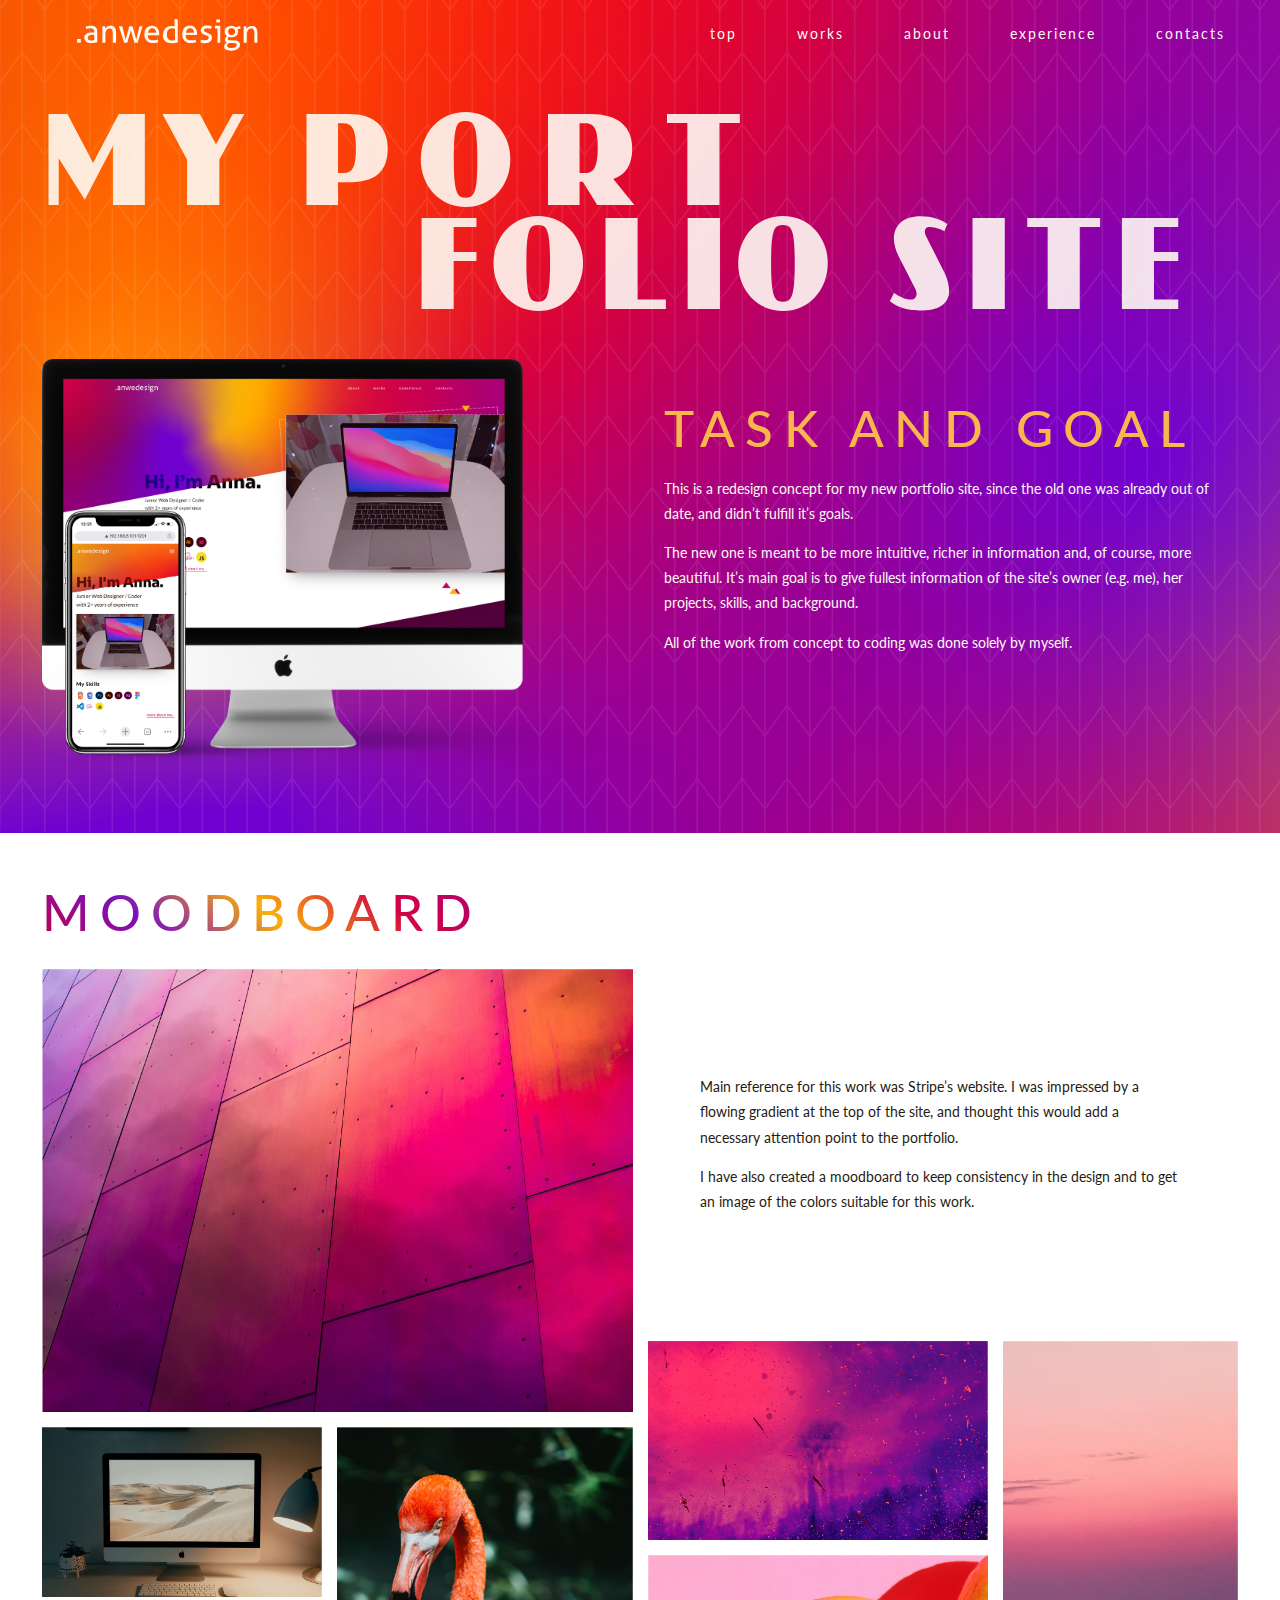
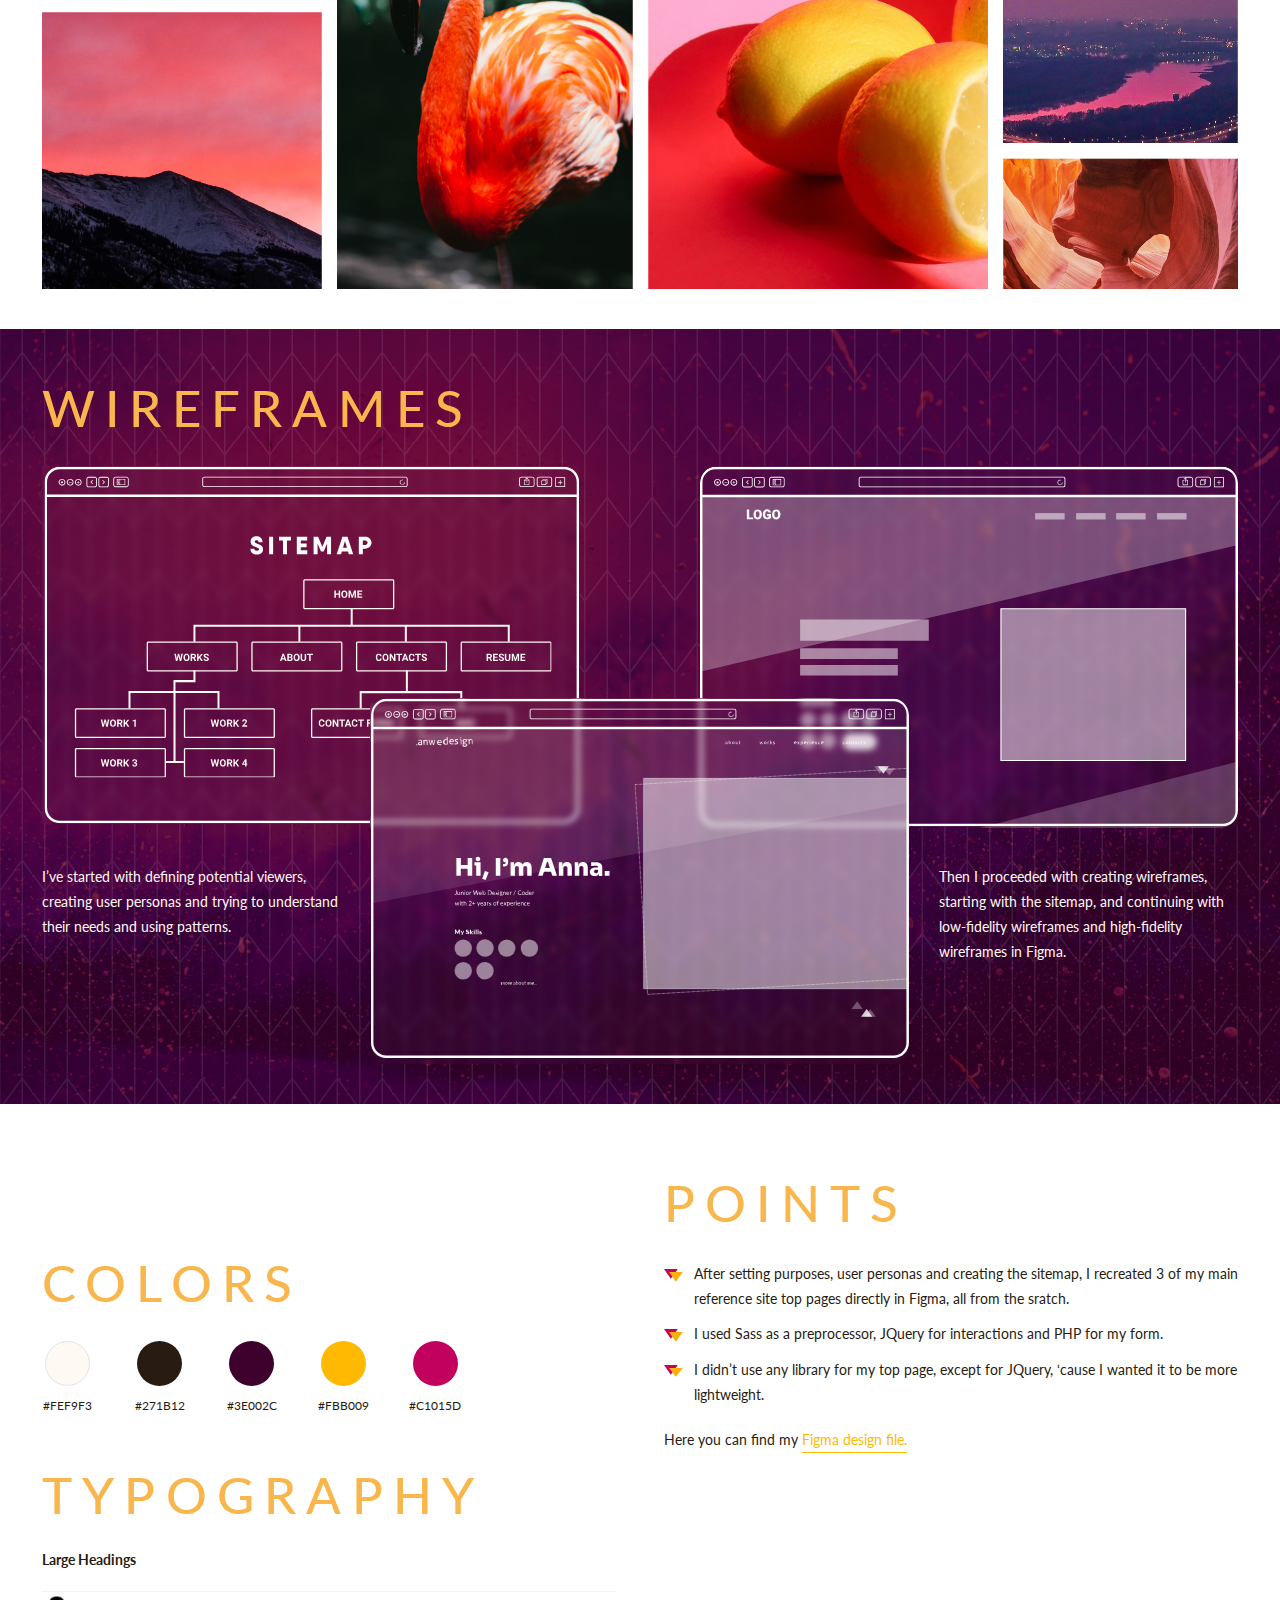
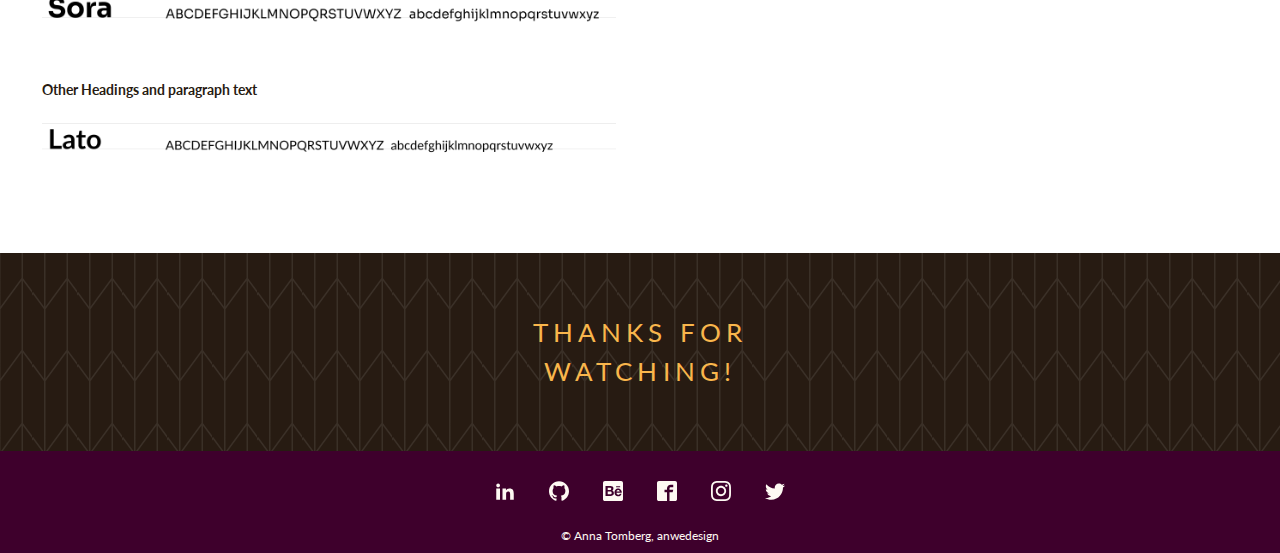
<file: work02/index.html>
<!DOCTYPE html>
<html lang="en">
<head>
  <meta charset="UTF-8">
  <meta http-equiv="X-UA-Compatible" content="IE=edge">
  <meta name="viewport" content="width=device-width, initial-scale=1.0">
  <title>Portfolio Site Design | Anna Tomberg's Portfolio Site</title>

  <!-- CSS -->
  <link rel="stylesheet" href="/common/css/reset.css">
  <link rel="stylesheet" href="/common/css/style.css">
  <link rel="stylesheet" href="/common/css/works.css">
  <link rel="stylesheet" href="/common/css/portfolio.css">

  <!-- JS -->
  <script src="/common/js/jquery-3.3.1.min.js"></script>
  <script src="/common/js/script.js"></script>
  <script src="/common/js/an.js"></script>

</head>
<body>
  <header>
    <div class="logo">
      <a href="/">
        <img src="/common/images/logo.svg" alt="Anwedesign">
      </a>
    </div>
    <div class="sp-menu-btn">
      <div class="line"></div>
      <div class="line"></div>
      <div class="line"></div>
    </div>
    <nav>
      <div class="x-btn">
        <img src="/common/images/x-btn.svg" alt="Close">
      </div>
      <ul class="nav-menu">
        <li><a href="/index.html">Top</a></li>
        <li><a href="/index.html#works">Works</a>
          <ul class="sub-menu">
            <li><a href="/work01/index.html">Fashion App UI</a></li>
            <li><a href="/work02/index.html">Portfolio WebSite</a></li>
            <li><a href="/work03/index.html">Freelance Website</a></li>
            <li><a href="/work04/index.html">Sweets App UI</a></li>
          </ul>
        </li>
        <li><a href="/index.html#about">About</a></li>
        <li><a href="/index.html#experience">Experience</a></li>
        <li><a href="/index.html#contact">Contacts</a></li>
      </ul>
    </nav>
  </header>
  <main>
    <section id="top">
      <div class="wrapper">
        <h1><img src="/work02/images/myportfolio.svg" alt="My Portfolio"></h1>
        <div class="flex">
          <div class="text-box">
            <h2>Task and Goal</h2>
            <p>This is a redesign concept for my new portfolio site, since the old one was already out of date, and didn’t fulfill it’s goals.</p>
            <p>The new one is meant to be more intuitive, richer in information and, of course, more beautiful. It’s main goal is to give fullest information of the site’s owner (e.g. me), her projects, skills, and background.</p>
            <p>All of the work from concept to coding was done solely by myself.</p>
          </div>
          <div class="img-box">
            <img src="/work02/images/iphone.png" alt="Smartphone Responsive Design">
            <img src="/work02/images/imac.png" alt="Desktop Responsive Design">
          </div>
        </div>
      </div>
    </section>
    <section id="board">
      <div class="wrapper">
        <h2>Moodboard</h2>
        <div class="board-box">
          <div class="text-box">
            <p>Main reference for this work was Stripe’s website. I was impressed by a flowing gradient at the top of the site, and thought this would add a necessary attention point to the portfolio.</p>
            <p>I have also created a moodboard to keep consistency in the design and to get an image of the colors suitable for this work.</p>
          </div>
          <div class="grid-8ver2">
            <div class="pos-left">
              <div class="item"><picture><source srcset="/work02/images/mood_img01sp.jpg" media="(max-width: 768px)"><img src="/work02/images/mood_img01.jpg" alt="Pink metal board"></picture></div>
              <div class="item"><picture><source srcset="/work02/images/mood_img04sp.jpg" media="(max-width: 768px)"><img src="/work02/images/mood_img04.jpg" alt="iMac"></picture></div>
              <div class="item"><picture><source srcset="/work02/images/mood_img06sp.jpg" media="(max-width: 768px)"><img src="/work02/images/mood_img06.jpg" alt="Flamingo in macro shot photography"></picture></div>
              <div class="item"><picture><source srcset="/work02/images/mood_img05sp.jpg" media="(max-width: 768px)"><img src="/work02/images/mood_img05.jpg" alt="Pink Sunrise over Grotto Mountain"></picture></div>
            </div>
            <div class="pos-right">
              <!-- <div class="item">
                <div class="text-box">
                  <p>Main reference for this work was Stripe’s website. I was impressed by a flowing gradient at the top of the site, and thought this would add a necessary attention point to the portfolio.</p>
                  <p>I have also created a moodboard to keep consistency in the design and to get an image of the colors suitable for this work.</p>
                </div>
              </div> -->
              <div class="item"><picture><source srcset="/work02/images/mood_img02sp.jpg" media="(max-width: 768px)"><img src="/work02/images/mood_img02.jpg" alt="Purple park"></picture></div>
              <div class="item"><picture><source srcset="/work02/images/mood_img03sp.jpg" media="(max-width: 768px)"><img src="/work02/images/mood_img03.jpg" alt="After sunset - Warsaw bridge Edit: Adam Nieścioruk"></picture></div>
              <div class="item"><picture><source srcset="/work02/images/mood_img07sp.jpg" media="(max-width: 768px)"><img src="/work02/images/mood_img07.jpg" alt="Lemons on pink"></picture></div>
              <div class="item"><picture><source srcset="/work02/images/mood_img08sp.jpg" media="(max-width: 768px)"><img src="/work02/images/mood_img08.jpg" alt="Lower Antelope Canyon, LeChee, United States"></picture></div>
            </div>
          </div>
        </div>
      </div>
    </section>
    <section id="wfs">
      <div class="wrapper">
        <h2>Wireframes</h2>
        <p class="pos-left">I’ve  started with defining potential viewers, creating user personas and trying to understand their needs and using patterns.</p>
        <p class="pos-right">Then I proceeded with creating wireframes, starting with the sitemap, and continuing with low-fidelity wireframes and high-fidelity wireframes in Figma.</p>
        <div class="img-box">
          <img src="/work02/images/sitemap.svg" alt="Sitemap">
          <img src="/work02/images/wireframe top.svg" alt="Low-fid wireframe">
          <img src="/work02/images/wireframe high fid.svg" alt="High-fid wireframe">
        </div>
      </div>
    </section>
    <section id="misc">
      <div class="wrapper">
        <div class="flex">
          <div class="item">
            <h2>Points</h2>
            <ul class="triangle-mark">
              <li>After setting purposes, user personas and creating the sitemap, I recreated 3 of my main reference site top pages directly in Figma, all from the sratch.</li>
              <li>I used Sass as a preprocessor, JQuery for interactions and PHP for my form.</li>
              <li>I didn’t use any library for my top page, except for JQuery, ‘cause I wanted it to be more lightweight.</li>
            </ul>
            <p>Here you can find my <a href="https://www.figma.com/file/Tb5EIrSpZcP1BOwQNah2KC/My-Portfolio-Site?node-id=605%3A2" target="_blank" class="underline">Figma design file.</a></p>
          </div>
          <div class="item">
            <h2>Colors</h2>
            <ul class="grid-5 colors">
              <li>#FEF9F3</li>
              <li>#271B12</li>
              <li>#3E002C</li>
              <li>#FBB009</li>
              <li>#C1015D</li>
            </ul>
            <h2>Typography</h2>
            <h3>Large Headings</h3>
            <div class="font-pic">
              <picture><source srcset="/work02/images/font_sora_sp.png" media="(max-width: 768px)"><img src="/work02/images/font_sora.png" alt="Font Sora Example"></picture>
            </div>
            <h3>Other Headings and paragraph text</h3>
            <div class="font-pic">
              <picture><source srcset="/work02/images/font_lato_sp.png" media="(max-width: 768px)"><img src="/work02/images/font_lato.png" alt="Font Lato Example"></picture>
            </div>
          </div>
        </div>
      </div>
    </section>
    <section id="thanks">
      <h3>Thanks for watching!</h3>
    </section>
    <!-- <section id="contact">
      <div class="wrapper">
        <h2 class="content-title">Contact Me</h2>
        <form action="/thanks.html" method="post" class="slideup">
          <div class="field">
            <input type="text" name="name" id="name" value="" placeholder="Name" required>
            <label for="name">Name</label>
          </div>
          <div class="field">
            <input type="email" name="email" id="email" value="" class="<?php echo $alertClass2; ?>" placeholder="Email" required>
            <label for="email">Email</label>
          </div>
          <div class="field">
            <textarea name="message" id="message" placeholder="Message" required></textarea>
          <label for="message">Message</label>
        </div>
        <input type="submit" class="btn" name="submit" value="Send">
        </form>
      </div>
    </section> -->
  </main>
  <footer>
    <ul class="sns-icons">
      <li>
        <a href="https://www.linkedin.com/in/anna-tomberg-tln/" target="_blank">
          <svg width="24" height="24" viewBox="0 0 24 24" xmlns="http://www.w3.org/2000/svg">
          <path d="M9 9H13.1512V11.1277H13.2105C13.788 10.092 15.2017 9 17.3085 9C21.69 9 22.5 11.7278 22.5 15.2753V22.5H18.1733V16.095C18.1733 14.5672 18.1417 12.6022 15.9225 12.6022C13.6687 12.6022 13.3253 14.2658 13.3253 15.984V22.5H9V9Z"/>
          <path d="M1.5 9H6V22.5H1.5V9Z"/>
          <path d="M6 5.25C6 6.49275 4.99275 7.5 3.75 7.5C2.50725 7.5 1.5 6.49275 1.5 5.25C1.5 4.00725 2.50725 3 3.75 3C4.99275 3 6 4.00725 6 5.25Z"/>
        </svg>
      <li>
        <a href="https://github.com/annamichi" target="_blank">
          <svg width="24" height="24" viewBox="0 0 24 24" fill="none" xmlns="http://www.w3.org/2000/svg">
          <path d="M12 0.295898C5.373 0.295898 0 5.66815 0 12.2959C0 17.5976 3.43875 22.0961 8.2065 23.6824C8.8065 23.7934 9.027 23.4221 9.027 23.1049C9.027 22.8191 9.01575 21.8734 9.0105 20.8706C5.6715 21.5966 4.96725 19.4546 4.96725 19.4546C4.42125 18.0679 3.63525 17.6989 3.63525 17.6989C2.54625 16.9541 3.71775 16.9691 3.71775 16.9691C4.92225 17.0539 5.55675 18.2059 5.55675 18.2059C6.627 20.0404 8.364 19.5101 9.04875 19.2034C9.156 18.4279 9.46725 17.8984 9.81075 17.5984C7.14525 17.2954 4.34325 16.2656 4.34325 11.6681C4.34325 10.3579 4.812 9.28765 5.58 8.4469C5.4555 8.14465 5.0445 6.9244 5.69625 5.2714C5.69625 5.2714 6.70425 4.9489 8.997 6.5014C9.954 6.23515 10.9807 6.1024 12.0007 6.09715C13.02 6.10165 14.0475 6.23515 15.0068 6.5014C17.2973 4.9489 18.303 5.2714 18.303 5.2714C18.9562 6.9244 18.5452 8.14465 18.4207 8.4469C19.1903 9.2869 19.656 10.3579 19.656 11.6681C19.656 16.2769 16.8488 17.2916 14.1765 17.5894C14.607 17.9621 14.9902 18.6919 14.9902 19.8116C14.9902 21.4174 14.976 22.7096 14.976 23.1049C14.976 23.4244 15.192 23.7986 15.8002 23.6809C20.5658 22.0924 24 17.5961 24 12.2959C24 5.66815 18.627 0.295898 12 0.295898Z"/>
          </svg>          
        </a>
      </li>
      <li>
        <a href="https://www.behance.net/annatomberg" target="_blank">
          <svg width="24" height="24" viewBox="0 0 24 24" fill="none" xmlns="http://www.w3.org/2000/svg">
          <path d="M9.47318 10.5147C9.77768 10.2942 9.92318 9.92892 9.92318 9.42267C9.92318 9.14142 9.87593 8.91192 9.77768 8.73342C9.67493 8.55492 9.54293 8.41467 9.36968 8.31642C9.20093 8.21367 9.00893 8.14317 8.78843 8.10567C8.57318 8.06367 8.34293 8.04492 8.10893 8.04492H5.63843V10.8477H8.31068C8.77943 10.8522 9.16868 10.7397 9.47318 10.5147Z"/>
          <path d="M9.89091 13.0451C9.54366 12.7826 9.08466 12.6514 8.51241 12.6514H5.63916V15.9559H8.45616C8.71866 15.9559 8.96241 15.9326 9.19716 15.8809C9.43191 15.8291 9.64266 15.7496 9.82041 15.6281C9.99891 15.5111 10.1437 15.3514 10.2517 15.1504C10.3597 14.9494 10.4114 14.6861 10.4114 14.3719C10.4114 13.7531 10.2382 13.3121 9.89091 13.0451Z"/>
          <path d="M21.75 0H2.25C1.0125 0 0 1.0125 0 2.25V21.75C0 22.9875 1.0125 24 2.25 24H21.75C22.9875 24 24 22.9875 24 21.75V2.25C24 1.0125 22.9875 0 21.75 0ZM15.7313 6.31425H20.592V7.5H15.7313V6.31425ZM12.6937 16.0875C12.459 16.533 12.1403 16.8937 11.7472 17.175C11.349 17.4562 10.8945 17.6625 10.383 17.7983C9.87675 17.934 9.35175 18 8.817 18H3V6.0045H8.65275C9.22425 6.0045 9.74475 6.05625 10.2188 6.1545C10.6875 6.25275 11.0903 6.4215 11.4285 6.651C11.7615 6.8805 12.024 7.18575 12.2115 7.56525C12.3945 7.94025 12.4882 8.4135 12.4882 8.9715C12.4882 9.576 12.3525 10.0778 12.0758 10.4805C11.799 10.8833 11.3962 11.2118 10.8525 11.4698C11.5935 11.6805 12.1372 12.0555 12.498 12.585C12.864 13.119 13.0417 13.7618 13.0417 14.5118C13.0463 15.126 12.9292 15.651 12.6952 16.0868L12.6937 16.0875ZM22.4858 14.2313H16.2188C16.2188 14.916 16.4535 15.567 16.8097 15.9188C17.166 16.2653 17.682 16.4437 18.3517 16.4437C18.8347 16.4437 19.2472 16.3215 19.599 16.0778C19.9455 15.834 20.157 15.576 20.2365 15.309H22.3365C21.999 16.3545 21.4883 17.0992 20.7892 17.55C20.1 18 19.2563 18.225 18.2767 18.225C17.592 18.225 16.9785 18.1125 16.425 17.8965C15.8715 17.676 15.4125 17.367 15.0233 16.9635C14.6438 16.56 14.3528 16.0778 14.142 15.5153C13.9358 14.9573 13.8278 14.334 13.8278 13.6635C13.8278 13.0118 13.9358 12.4073 14.1465 11.8448C14.3625 11.2823 14.6625 10.7947 15.0555 10.3912C15.4492 9.98325 15.918 9.66 16.4618 9.42075C17.0055 9.186 17.6055 9.069 18.2715 9.069C19.0072 9.069 19.6493 9.21 20.2028 9.50025C20.751 9.786 21.201 10.1708 21.5573 10.653C21.9135 11.1353 22.1617 11.6842 22.3215 12.303C22.476 12.9127 22.5278 13.5547 22.4858 14.2297V14.2313Z"/>
          <path d="M18.2016 10.8709C17.8221 10.8709 17.5034 10.9369 17.2551 11.0674C17.0069 11.1979 16.8051 11.3576 16.6506 11.5451C16.4961 11.7371 16.3926 11.9389 16.3319 12.1594C16.2711 12.3701 16.2336 12.5629 16.2239 12.7309H20.1051C20.0489 12.1211 19.8381 11.6719 19.5569 11.3576C19.2666 11.0389 18.7881 10.8701 18.2024 10.8701L18.2016 10.8709Z"/>
          </svg>
        </a>
      </li>
      <li>
        <a href="https://www.facebook.com/amichi414" target="_blank">
          <svg width="24" height="24" viewBox="0 0 24 24" fill="none" xmlns="http://www.w3.org/2000/svg">
          <path d="M21.75 0H2.25C1.0125 0 0 1.0125 0 2.25V21.75C0 22.9875 1.0125 24 2.25 24H12V13.5H9V10.5H12V9C12 6.5205 14.0205 4.5 16.5 4.5H19.5V7.5H16.5C15.675 7.5 15 8.175 15 9V10.5H19.5L18.75 13.5H15V24H21.75C22.9875 24 24 22.9875 24 21.75V2.25C24 1.0125 22.9875 0 21.75 0Z"/>
          </svg>          
        </a>
      </li>
      <li>
        <a href="https://www.instagram.com/amichi414/" target="_blank">
          <svg width="24" height="24" viewBox="0 0 24 24" fill="none" xmlns="http://www.w3.org/2000/svg">
          <g clip-path="url(#clip0)">
          <path d="M12 2.16052C15.2063 2.16052 15.5857 2.17477 16.8465 2.23102C18.0187 2.28277 18.651 2.47927 19.0732 2.64352C19.6313 2.85952 20.034 3.12202 20.451 3.53902C20.8732 3.96127 21.1305 4.35952 21.351 4.91752C21.5153 5.33977 21.7118 5.97652 21.7635 7.14427C21.8197 8.41027 21.834 8.78977 21.834 11.9915C21.834 15.1933 21.8197 15.5773 21.7635 16.8388C21.7118 18.011 21.5153 18.6433 21.351 19.0655C21.135 19.6235 20.8733 20.0263 20.4555 20.4433C20.0333 20.8655 19.635 21.1228 19.0778 21.3433C18.6555 21.5075 18.018 21.704 16.851 21.7558C15.585 21.812 15.2055 21.8263 12.0037 21.8263C8.802 21.8263 8.418 21.812 7.1565 21.7558C5.98425 21.704 5.352 21.5075 4.92975 21.3433C4.37175 21.1273 3.969 20.8655 3.55125 20.4478C3.129 20.0255 2.87175 19.6273 2.65125 19.07C2.487 18.6478 2.2905 18.0103 2.23875 16.8433C2.1825 15.5773 2.16825 15.1978 2.16825 11.996C2.16825 8.79427 2.1825 8.41027 2.23875 7.14877C2.2905 5.97652 2.487 5.34427 2.65125 4.92202C2.86725 4.36402 3.12975 3.96127 3.54675 3.54352C3.969 3.12127 4.36725 2.86402 4.92525 2.64352C5.3475 2.47927 5.98425 2.28277 7.152 2.23102C8.41275 2.17477 8.793 2.16052 11.9992 2.16052H12ZM12 -0.000226562C8.742 -0.000226562 8.33475 0.0140234 7.0545 0.0702734C5.7795 0.126523 4.90275 0.332773 4.14375 0.628273C3.35175 0.937274 2.68125 1.34527 2.016 2.01577C1.3455 2.68177 0.9375 3.35152 0.6285 4.13902C0.333 4.90327 0.12675 5.77477 0.0705 7.04977C0.01425 8.33452 0 8.74177 0 11.9998C0 15.2578 0.01425 15.665 0.0705 16.9453C0.12675 18.2203 0.333 19.097 0.6285 19.856C0.93825 20.648 1.3455 21.3185 2.016 21.9838C2.68125 22.649 3.35175 23.0623 4.13925 23.3668C4.9035 23.6623 5.775 23.8685 7.05 23.9248C8.3295 23.981 8.7375 23.9953 11.9955 23.9953C15.2535 23.9953 15.6615 23.981 16.941 23.9248C18.216 23.8685 19.0928 23.6623 19.8517 23.3668C20.6392 23.0623 21.3097 22.6498 21.975 21.9838C22.6402 21.3178 23.0535 20.648 23.358 19.8605C23.6535 19.0963 23.8598 18.2248 23.916 16.9498C23.9722 15.6703 23.9865 15.2623 23.9865 12.0043C23.9865 8.74627 23.9722 8.33902 23.916 7.05877C23.8598 5.78377 23.6535 4.90702 23.358 4.14802C23.0625 3.35077 22.6545 2.68102 21.9847 2.01502C21.3195 1.34977 20.649 0.936523 19.8615 0.632023C19.0972 0.336523 18.2257 0.130273 16.9508 0.0740234C15.6667 0.0132734 15.2587 -0.000976562 12.0007 -0.000976562L12 -0.000226562Z"/>
          <path d="M11.9999 5.83594C8.59719 5.83594 5.83569 8.59669 5.83569 12.0002C5.83569 15.4037 8.59644 18.1644 11.9999 18.1644C15.4034 18.1644 18.1642 15.4037 18.1642 12.0002C18.1642 8.59744 15.4034 5.83594 11.9999 5.83594ZM11.9999 15.9984C9.79194 15.9984 8.00169 14.2082 8.00169 12.0002C8.00169 9.79219 9.79194 8.00194 11.9999 8.00194C14.2079 8.00194 15.9982 9.79219 15.9982 12.0002C15.9982 14.2082 14.2079 15.9984 11.9999 15.9984Z"/>
          <path d="M19.8465 5.59159C19.8465 6.38659 19.2023 7.03084 18.4073 7.03084C17.6123 7.03084 16.968 6.38659 16.968 5.59159C16.968 4.79659 17.6123 4.15234 18.4073 4.15234C19.2023 4.15234 19.8465 4.79659 19.8465 5.59159Z"/>
          </g>
          <defs>
          <clipPath id="clip0">
          <rect width="24" height="24" fill="white"/>
          </clipPath>
          </defs>
          </svg>          
        </a>
      </li>
      <li>
        <a href="https://twitter.com/anwedesign" target="_blank">
          <svg width="24" height="24" viewBox="0 0 24 24" fill="none" xmlns="http://www.w3.org/2000/svg">
          <g clip-path="url(#clip0)">
          <path d="M24.0001 5.30625C23.1189 5.7 22.1671 5.9625 21.1734 6.0795C22.1904 5.46975 22.9689 4.5045 23.3386 3.35625C22.3869 3.91875 21.3324 4.33125 20.2119 4.55175C19.3119 3.5955 18.0324 3 16.6164 3C13.8976 3 11.6941 5.2035 11.6941 7.92225C11.6941 8.30625 11.7361 8.68125 11.8209 9.04275C7.72886 8.8365 4.10036 6.87675 1.67261 3.89625C1.25036 4.623 1.00736 5.47125 1.00736 6.37125C1.00736 8.0775 1.87436 9.5865 3.19661 10.4685C2.39036 10.4453 1.63136 10.2203 0.965355 9.85425C0.965355 9.873 0.965355 9.89625 0.965355 9.915C0.965355 12.3007 2.66261 14.2935 4.91711 14.7428C4.50461 14.8552 4.06886 14.916 3.61886 14.916C3.30011 14.916 2.99561 14.883 2.69111 14.8267C3.31961 16.7812 5.13836 18.2063 7.28936 18.249C5.60186 19.5705 3.48311 20.3587 1.17236 20.3587C0.774105 20.3587 0.384855 20.3355 -0.00439453 20.2882C2.18036 21.69 4.76711 22.5007 7.54735 22.5007C16.6036 22.5007 21.5581 14.9963 21.5581 8.49C21.5581 8.27475 21.5536 8.06325 21.5439 7.8525C22.5046 7.16325 23.3394 6.29625 24.0001 5.307V5.30625Z"/>
          </g>
          <defs>
          <clipPath id="clip0">
          <rect width="24" height="24" fill="white"/>
          </clipPath>
          </defs>
          </svg>          
        </a>
      </li>
    </ul>
    <p class="copy">&copy; Anna Tomberg, anwedesign</p>
  </footer>
</body>
</html>
</file>
<file: common/css/style.css>
@import url("https://fonts.googleapis.com/css2?family=Lato:ital,wght@0,300;0,400;0,700;0,900;1,400&family=Sora:wght@800&display=swap");
*, *::before, *::after {
  -webkit-box-sizing: border-box;
          box-sizing: border-box;
}

body {
  position: relative;
  font-family: Lato, Roboto, sans-serif;
  color: #271B12;
}

html, body {
  overflow-x: hidden;
}

a {
  color: #C1015D;
  text-decoration: none;
}

a.underline {
  padding-bottom: 4px;
  border-bottom: 1px solid;
}

img {
  width: 100%;
  height: auto;
  vertical-align: middle;
}

.text-right {
  text-align: right;
}

.mt0 {
  margin-top: 0 !important;
}

.mb0 {
  margin-bottom: 0 !important;
}

.mbs {
  margin-bottom: 10px !important;
}

[class^="grid-"] {
  display: -ms-grid;
  display: grid;
}

.flex {
  display: -webkit-box;
  display: -ms-flexbox;
  display: flex;
}

canvas {
  position: absolute;
  top: 0;
  left: 0;
  z-index: 1;
  background: #FBB009;
  -webkit-clip-path: polygon(0 0, 100% 0, 100% calc(100% - 16vw), 0 100%);
          clip-path: polygon(0 0, 100% 0, 100% calc(100% - 16vw), 0 100%);
}

header {
  width: calc(100% - 60px);
  margin: auto;
  display: -webkit-box;
  display: -ms-flexbox;
  display: flex;
  -webkit-box-pack: justify;
      -ms-flex-pack: justify;
          justify-content: space-between;
  -webkit-box-align: center;
      -ms-flex-align: center;
          align-items: center;
  position: relative;
  z-index: 3;
}

header#top-page::after {
  background: url(/common/images/triangle_yel.svg) no-repeat left 11px top, url(/common/images/triangle_purp.svg) no-repeat left top, url(/common/images/triangle_purp.svg) no-repeat right bottom;
  display: block;
  content: "";
  position: absolute;
  top: 117px;
  right: 27px;
  z-index: 20;
  width: 67.37px;
  height: 30.5px;
}

header .logo {
  margin-top: 15px;
  margin-bottom: 15px;
}

header .nav-menu {
  display: -webkit-box;
  display: -ms-flexbox;
  display: flex;
  -webkit-box-pack: justify;
      -ms-flex-pack: justify;
          justify-content: space-between;
}

@media screen and (min-width: 1024px) {
  header .nav-menu li {
    position: relative;
  }
  header .nav-menu li:hover .sub-menu li, header .nav-menu li:hover .sub-menu:hover li {
    display: block;
  }
  header .nav-menu li:hover .sub-menu li:nth-child(1), header .nav-menu li:hover .sub-menu:hover li:nth-child(1) {
    -webkit-animation: subMenuSlideIn 0.3s ease-in forwards 0ms;
            animation: subMenuSlideIn 0.3s ease-in forwards 0ms;
  }
  header .nav-menu li:hover .sub-menu li:nth-child(2), header .nav-menu li:hover .sub-menu:hover li:nth-child(2) {
    -webkit-animation: subMenuSlideIn 0.3s ease-in forwards 150ms;
            animation: subMenuSlideIn 0.3s ease-in forwards 150ms;
  }
  header .nav-menu li:hover .sub-menu li:nth-child(3), header .nav-menu li:hover .sub-menu:hover li:nth-child(3) {
    -webkit-animation: subMenuSlideIn 0.3s ease-in forwards 300ms;
            animation: subMenuSlideIn 0.3s ease-in forwards 300ms;
  }
  header .nav-menu li:hover .sub-menu li:nth-child(4), header .nav-menu li:hover .sub-menu:hover li:nth-child(4) {
    -webkit-animation: subMenuSlideIn 0.3s ease-in forwards 450ms;
            animation: subMenuSlideIn 0.3s ease-in forwards 450ms;
  }
}

header .nav-menu > li + li {
  margin-left: 60px;
}

header .nav-menu .sub-menu {
  font-size: 80%;
}

@media screen and (min-width: 1024px) {
  header .nav-menu .sub-menu {
    position: absolute;
    -webkit-transition: -webkit-transform .8s ease-in;
    transition: -webkit-transform .8s ease-in;
    transition: transform .8s ease-in;
    transition: transform .8s ease-in, -webkit-transform .8s ease-in;
    top: 16px;
    left: 0;
    width: 200px;
  }
  header .nav-menu .sub-menu li {
    display: none;
    opacity: 0;
    margin-top: 10px;
  }
}

header .nav-menu a {
  color: #FEF9F3;
  text-transform: lowercase;
  letter-spacing: 2px;
  -webkit-transition: color .4s ease-out;
  transition: color .4s ease-out;
}

body#page-404 header .nav-menu a {
  color: #271B12;
}

header .nav-menu a:hover {
  color: #ffc733;
}

body#page-404 header .nav-menu a:hover {
  color: #ffb900;
}

header .nav-menu .sub-menu a {
  -webkit-transition: background-color .4s ease-out;
  transition: background-color .4s ease-out;
}

header .nav-menu .sub-menu a::before {
  content: "";
  background-color: #FEF9F3;
  width: 5px;
  height: 5px;
  margin-right: 7px;
  border-radius: 50%;
  display: inline-block;
}

body#page-404 header .nav-menu .sub-menu a::before {
  background-color: #271B12;
}

header .nav-menu .sub-menu a:hover::before {
  background-color: #ffc733;
}

body#page-404 header .nav-menu .sub-menu a:hover::before {
  background-color: #ffb900;
}

@-webkit-keyframes subMenuSlideIn {
  0% {
    opacity: 0;
    -webkit-transform: translateX(200px);
            transform: translateX(200px);
  }
  100% {
    opacity: 1;
    -webkit-transform: translateX(0);
            transform: translateX(0);
  }
}

@keyframes subMenuSlideIn {
  0% {
    opacity: 0;
    -webkit-transform: translateX(200px);
            transform: translateX(200px);
  }
  100% {
    opacity: 1;
    -webkit-transform: translateX(0);
            transform: translateX(0);
  }
}

.wrapper {
  width: calc(100% - 60px);
  margin: auto;
  position: relative;
}

main .top {
  margin-top: 340px;
  padding-top: 100px;
  position: relative;
  z-index: 2;
}

main .top::after {
  background: url(/common/images/triangle_yel.svg) no-repeat left 11px top, url(/common/images/triangle_purp.svg) no-repeat left top, url(/common/images/triangle_purp.svg) no-repeat right bottom;
  display: block;
  content: "";
  position: absolute;
  bottom: -258px;
  left: -45px;
  z-index: 20;
  width: 65.37px;
  height: 37.5px;
}

main .top .skills {
  width: 264px;
  display: -webkit-box;
  display: -ms-flexbox;
  display: flex;
  -webkit-box-orient: vertical;
  -webkit-box-direction: normal;
      -ms-flex-direction: column;
          flex-direction: column;
}

main .top .skills h2 {
  font-weight: 900;
  font-size: 130%;
  line-height: 180%;
  letter-spacing: 0.05em;
  margin-top: 60px;
}

main .top .skills .skill-icons {
  display: -ms-grid;
  display: grid;
  gap: 20px 13px;
  -ms-grid-columns: (1fr)[5];
      grid-template-columns: repeat(5, 1fr);
  margin-top: 15px;
  margin-bottom: 15px;
  -webkit-box-align: center;
      -ms-flex-align: center;
          align-items: center;
  justify-items: center;
}

main .top .skills .skill-icons + a {
  text-align: right;
  -ms-flex-item-align: end;
      align-self: flex-end;
}

main .top .skills::after {
  background: url(/common/images/triangle_yel.svg) no-repeat left 11px top, url(/common/images/triangle_purp.svg) no-repeat left top, url(/common/images/triangle_purp.svg) no-repeat right bottom;
  display: block;
  content: "";
  position: absolute;
  bottom: -120px;
  right: -27px;
  z-index: 20;
  width: 78.37px;
  height: 49.5px;
  -webkit-transform: rotate(180deg);
          transform: rotate(180deg);
}

main .main-title, main .over-title, main .back-title {
  position: absolute;
  font-family: Sora, Lato, Roboto, sans-serif;
  font-size: 490%;
  font-weight: 900;
  z-index: 10;
  top: 0px;
}

main .main-title {
  mix-blend-mode: overlay;
}

main .over-title {
  opacity: .3;
}

main .back-title {
  z-index: 0;
}

main .intro {
  font-size: 130%;
  line-height: 166%;
  margin-top: 10px;
}

main .main-hero_img {
  width: 100%;
  position: absolute;
  left: 600px;
  top: -240px;
  -webkit-box-shadow: 4px 4px 8px rgba(0, 0, 0, 0.05), 0px 40px 50px -50px rgba(0, 0, 0, 0.25), 0px 20px 50px -20px rgba(0, 0, 0, 0.2), inset 0 -1px 1px 1px rgba(0, 0, 0, 0.6);
          box-shadow: 4px 4px 8px rgba(0, 0, 0, 0.05), 0px 40px 50px -50px rgba(0, 0, 0, 0.25), 0px 20px 50px -20px rgba(0, 0, 0, 0.2), inset 0 -1px 1px 1px rgba(0, 0, 0, 0.6);
  -webkit-user-select: none;
     -moz-user-select: none;
      -ms-user-select: none;
          user-select: none;
}

main .main-hero_img img {
  -webkit-user-select: none;
     -moz-user-select: none;
      -ms-user-select: none;
          user-select: none;
  position: relative;
  z-index: 5;
}

main .main-hero_img::after {
  content: "";
  background: url(/images/bg_frame_hero.svg) no-repeat;
  background-size: cover;
  display: block;
  position: absolute;
  top: -34px;
  left: -29px;
  z-index: 3;
  width: 100%;
  height: 100%;
  opacity: .7;
}

main .content-title {
  font-weight: 800;
  font-size: 300%;
  line-height: 1.2;
  text-align: center;
  margin-bottom: 140px;
}

main #works {
  background: url(/images/works_bg.png) no-repeat center top/cover;
  margin-top: 120px;
  padding-bottom: 230px;
}

main #works .content-title {
  padding-top: 400px;
  color: #FEF9F3;
}

main #works .works-grid, main #works ul.back {
  display: -ms-grid;
  display: grid;
  gap: 4vw;
  -ms-grid-columns: (364px)[3];
      grid-template-columns: repeat(3, 364px);
  -ms-grid-rows: (364px)[3];
      grid-template-rows: repeat(3, 364px);
}

main #works .works-grid li:first-child, main #works ul.back li:first-child {
  -ms-grid-column: 1;
  -ms-grid-column-span: 2;
  grid-column: 1 / 3;
  -ms-grid-row: 1;
  -ms-grid-row-span: 2;
  grid-row: 1 / 3;
}

main #works .works-grid li:last-child, main #works ul.back li:last-child {
  -ms-grid-row: 3;
  grid-row: 3;
  -ms-grid-column: 1;
  -ms-grid-column-span: 3;
  grid-column: 1 / 4;
}

main #works .works-grid li, main #works ul.back li {
  position: relative;
}

main #works .works-grid li:nth-child(1) a, main #works ul.back li:nth-child(1) a {
  background: url(/images/work01.png) no-repeat center/cover;
}

main #works .works-grid li:nth-child(2) a, main #works ul.back li:nth-child(2) a {
  background: url(/images/work02.png) no-repeat center/cover;
}

main #works .works-grid li:nth-child(3) a, main #works ul.back li:nth-child(3) a {
  background: url(/images/work03.png) no-repeat center/cover;
}

main #works .works-grid li:nth-child(4) a, main #works ul.back li:nth-child(4) a {
  background: url(/images/work04.png) no-repeat center/cover;
}

main #works a {
  width: 100%;
  height: 100%;
  display: block;
  position: relative;
  z-index: 7;
}

main #works a + svg {
  width: 100%;
  height: 100%;
  position: absolute;
  top: -10px;
  left: 0;
  -webkit-transition: -webkit-transform .2s ease-out;
  transition: -webkit-transform .2s ease-out;
  transition: transform .2s ease-out;
  transition: transform .2s ease-out, -webkit-transform .2s ease-out;
  -webkit-transform: rotate(0deg) translate(0, 0);
          transform: rotate(0deg) translate(0, 0);
}

main #works a.active + svg {
  -webkit-transform: rotate(177deg) translate(0, 7px);
          transform: rotate(177deg) translate(0, 7px);
}

main #works li:last-child a + svg {
  top: 10px;
}

main #about {
  padding-bottom: 200px;
}

main #about .wrapper::after {
  background: url(/common/images/triangle_yel.svg) no-repeat left 11px top, url(/common/images/triangle_purp.svg) no-repeat left top, url(/common/images/triangle_purp.svg) no-repeat right bottom;
  display: block;
  content: "";
  position: absolute;
  bottom: -30px;
  right: 333px;
  z-index: 20;
  width: 65.37px;
  height: 37.5px;
}

main #about .content-title {
  margin-top: 190px;
}

main #about .about_box {
  display: -webkit-box;
  display: -ms-flexbox;
  display: flex;
  -webkit-box-pack: justify;
      -ms-flex-pack: justify;
          justify-content: space-between;
  padding-bottom: 33.33%;
  position: relative;
}

main #about .about_box > li {
  width: 33.33%;
  position: relative;
}

main #about .about_box > li .blackscreen {
  -webkit-transition: all .2s ease-in;
  transition: all .2s ease-in;
  background-color: #271B12;
  top: 0;
  left: 0;
  bottom: 0;
  right: 0;
  position: absolute;
  z-index: 10;
  padding-bottom: 100%;
  opacity: 0;
}

main #about .about_box > li ul {
  position: relative;
}

main #about .about_box > li ul li {
  position: absolute;
  top: 0;
  left: 0;
  bottom: 0;
  right: 0;
  background: #271B12;
}

main #about .about_box > li .caption {
  color: #FEF9F3;
  font-family: Sora;
  font-weight: 800;
  font-size: 350%;
  line-height: 1.25;
  z-index: 20;
  position: absolute;
  top: 0;
  left: 5%;
  padding-top: 72%;
}

main #about .about_box > li .caption .smalltext {
  font-size: 25%;
  font-family: Lato;
  font-weight: normal;
  display: block;
  text-align: right;
  -webkit-transform: translateX(70px);
          transform: translateX(70px);
  margin-top: -5px;
}

main #about .about_box::after {
  background: url(/common/images/triangle_purp.svg) no-repeat left 11px top, url(/common/images/triangle_yel.svg) no-repeat left top, url(/common/images/triangle_yel.svg) no-repeat right bottom;
  display: block;
  content: "";
  position: absolute;
  bottom: -85px;
  left: 273px;
  z-index: 20;
  width: 65.37px;
  height: 37.5px;
}

main #experience {
  background: url(/images/bg_white_check.svg) center/40px auto, -webkit-gradient(linear, left top, right top, color-stop(50%, #3E002C), color-stop(50%, #271B12));
  background: url(/images/bg_white_check.svg) center/40px auto, linear-gradient(to right, #3E002C 50%, #271B12 50%);
  padding-bottom: 260px;
}

main #experience .content-title {
  padding-top: 190px;
  position: relative;
  -webkit-transform: translateX(-10px);
          transform: translateX(-10px);
}

main #experience .content-title .over {
  color: #ffb900;
  -webkit-clip-path: polygon(0% 0%, calc(50% + 10px) 0%, calc(50% + 10px) 100%, 0% 100%);
          clip-path: polygon(0% 0%, calc(50% + 10px) 0%, calc(50% + 10px) 100%, 0% 100%);
  position: absolute;
  left: 50%;
  -webkit-transform: translateX(-50%);
          transform: translateX(-50%);
  z-index: 2;
}

main #experience .content-title::after {
  content: "My Experience";
  position: absolute;
  left: 50%;
  -webkit-transform: translateX(-50%);
          transform: translateX(-50%);
  color: #C1015D;
}

main #experience .exp-grid {
  display: -ms-grid;
  display: grid;
  gap: 60px 300px;
  -ms-grid-columns: (1fr)[2];
      grid-template-columns: repeat(2, 1fr);
}

main #experience .exp-grid > *:nth-child(n + 3) {
  border-left: 1px dashed;
  padding-left: 20px;
  position: relative;
}

main #experience .exp-grid > *:nth-child(n + 3)::before {
  display: block;
  content: "";
  position: absolute;
  top: 0;
  left: -60px;
  z-index: 20;
  width: 40px;
  height: 25px;
}

main #experience .exp-grid > *:nth-child(n + 3).edu::before {
  background: url(/common/images/triangle_purp.svg) no-repeat right bottom/29px auto, url(/common/images/triangle_yel.svg) no-repeat left top/29px auto;
}

main #experience .exp-grid > *:nth-child(n + 3).work::before {
  background: url(/common/images/triangle_yel.svg) no-repeat right bottom/29px auto, url(/common/images/triangle_purp.svg) no-repeat left top/29px auto;
}

main #experience .exp-grid > *:nth-child(5),
main #experience .exp-grid > *:nth-child(4) {
  -ms-flex-item-align: start;
      -ms-grid-row-align: start;
      align-self: start;
}

main #experience .exp-grid .edu {
  -ms-grid-column: 1;
  -ms-grid-column-span: 1;
  grid-column: 1/2;
  border-color: #ffb900;
}

main #experience .exp-grid .edu h2, main #experience .exp-grid .edu h3, main #experience .exp-grid .edu .subtitle, main #experience .exp-grid .edu a {
  color: #ffb900;
}

main #experience .exp-grid .work {
  -ms-grid-column: 2;
  -ms-grid-column-span: 1;
  grid-column: 2/3;
  border-color: #f40175;
}

main #experience .exp-grid .work h2, main #experience .exp-grid .work h3, main #experience .exp-grid .work .subtitle, main #experience .exp-grid .work a {
  color: #C1015D;
}

main #experience .exp-grid h2 {
  font-weight: 800;
  font-size: 280%;
  line-height: 1.2;
  text-transform: uppercase;
}

main #experience .exp-grid .date {
  font-style: italic;
  font-size: 80%;
  line-height: 1.23;
}

main #experience .exp-grid h3 {
  font-weight: 800;
  font-size: 220%;
  line-height: 1.2;
  margin-top: 4px;
  text-transform: uppercase;
}

main #experience .exp-grid h3:not(.narrow) {
  letter-spacing: 0.1em;
}

main #experience .exp-grid h3 .narrow {
  letter-spacing: 0.07em;
}

main #experience .exp-grid .subtitle {
  font-size: 115%;
  line-height: 1.2;
  letter-spacing: 0.1em;
  margin-bottom: 27px;
}

main #experience .exp-grid h4 {
  font-weight: bold;
  letter-spacing: 0.05em;
}

main #experience .exp-grid .details-text {
  font-weight: 300;
}

main #experience .exp-grid .details-text:not(:last-child) {
  margin-bottom: 20px;
}

main #experience .exp-grid h4, main #experience .exp-grid .details-text {
  line-height: 1.6;
}

main #experience .exp-grid .date, main #experience .exp-grid .subtitle, main #experience .exp-grid h4, main #experience .exp-grid .details-text {
  color: #FEF9F3;
}

main #experience a.white {
  color: #FEF9F3;
  position: relative;
}

main #experience a.white::after {
  background: url(/common/images/triangle_yel.svg) no-repeat right bottom, url(/common/images/triangle_purp.svg) no-repeat left top;
  display: block;
  content: "";
  position: absolute;
  bottom: -54px;
  right: -55px;
  z-index: 20;
  width: 52.37px;
  height: 30.5px;
  -webkit-transform: rotate(180deg);
          transform: rotate(180deg);
}

main #contact {
  padding-bottom: 200px;
}

main #contact .wrapper::after {
  background: url(/common/images/triangle_yel.svg) no-repeat left 11px top, url(/common/images/triangle_purp.svg) no-repeat left top, url(/common/images/triangle_purp.svg) no-repeat right bottom;
  display: block;
  content: "";
  position: absolute;
  bottom: -150px;
  left: -60px;
  z-index: 20;
  width: 78.37px;
  height: 49.5px;
  -webkit-transform: rotate(180deg);
          transform: rotate(180deg);
}

main #contact .content-title {
  margin-top: 190px;
  position: relative;
}

main #contact .content-title::after {
  background: url(/common/images/triangle_yel.svg) no-repeat right bottom, url(/common/images/triangle_purp.svg) no-repeat left top;
  display: block;
  content: "";
  position: absolute;
  top: -120px;
  right: -55px;
  z-index: 20;
  width: 52.37px;
  height: 30.5px;
}

main #contact form {
  width: 710px;
  margin: auto;
  display: -ms-grid;
  display: grid;
  -ms-grid-columns: 190px auto;
      grid-template-columns: 190px auto;
  gap: 30px;
}

main #contact form .field {
  position: relative;
}

main #contact form .field label {
  color: #aaa;
  position: absolute;
  top: 16px;
  left: 16px;
}

main #contact form .field label, main #contact form .field input, main #contact form .field textarea {
  -webkit-transition: all .4s;
  transition: all .4s;
}

main #contact form .field input, main #contact form .field textarea {
  width: 100%;
  background: #271B12;
  border-radius: 3px;
  color: #FEF9F3;
  padding: 12px 16px;
  -webkit-appearance: none;
     -moz-appearance: none;
          appearance: none;
  font-family: Lato, Roboto, sans-serif;
  font-size: 88%;
  line-height: 1.7;
  border: none;
  cursor: text;
}

main #contact form .field input:-webkit-autofill, main #contact form .field input:-webkit-autofill:hover, main #contact form .field input:-webkit-autofill:focus, main #contact form .field textarea:-webkit-autofill, main #contact form .field textarea:-webkit-autofill:hover, main #contact form .field textarea:-webkit-autofill:focus {
  -webkit-text-fill-color: #FEF9F3;
  -webkit-box-shadow: 0 0 0px 1000px #5f0038 inset;
  -webkit-transition: background-color 5000s ease-in-out 0s;
  transition: background-color 5000s ease-in-out 0s;
}

main #contact form .field input::-webkit-input-placeholder, main #contact form .field textarea::-webkit-input-placeholder {
  opacity: 0;
  -webkit-transition: inherit;
  transition: inherit;
}

main #contact form .field input:-ms-input-placeholder, main #contact form .field textarea:-ms-input-placeholder {
  opacity: 0;
  -webkit-transition: inherit;
  transition: inherit;
}

main #contact form .field input::-ms-input-placeholder, main #contact form .field textarea::-ms-input-placeholder {
  opacity: 0;
  -webkit-transition: inherit;
  transition: inherit;
}

main #contact form .field input::placeholder, main #contact form .field textarea::placeholder {
  opacity: 0;
  -webkit-transition: inherit;
  transition: inherit;
}

main #contact form .field input:focus-within + label,
main #contact form .field input:not(:placeholder-shown) + label, main #contact form .field textarea:focus-within + label,
main #contact form .field textarea:not(:placeholder-shown) + label {
  cursor: text;
  top: -18px;
  left: -6px;
  -webkit-transform: scale(0.7);
          transform: scale(0.7);
  font-weight: bold;
  color: #555;
}

main #contact form .field textarea:focus-within + label,
main #contact form .field textarea:not(:placeholder-shown) + label {
  left: -9px;
}

main #contact form > *:nth-child(3) {
  -ms-grid-column: 1;
  -ms-grid-column-span: 2;
  grid-column: 1/3;
}

main #contact form > *:last-child {
  -ms-grid-column-align: end;
      justify-self: end;
  -ms-grid-column: 2;
  -ms-grid-column-span: 1;
  grid-column: 2/3;
}

main #contact form .field input {
  height: 50px;
}

main #contact form .field textarea {
  height: 240px;
  resize: vertical;
}

main #contact form .btn {
  -webkit-appearance: none;
     -moz-appearance: none;
          appearance: none;
  border: none;
  background: url(/images/btn_bg.svg) no-repeat right bottom #C1015D;
  color: #FEF9F3;
  padding: 10px 48px;
  -webkit-box-shadow: 0px 20px 50px -20px rgba(62, 0, 44, 0.35), 0px 5px 20px -10px rgba(193, 1, 93, 0.4);
          box-shadow: 0px 20px 50px -20px rgba(62, 0, 44, 0.35), 0px 5px 20px -10px rgba(193, 1, 93, 0.4);
  border-radius: 6px;
  font-weight: 900;
  font-size: 115%;
  line-height: 1.7;
  letter-spacing: 0.05em;
  -webkit-transition: all .2s ease-in;
  transition: all .2s ease-in;
}

main #contact form .btn:hover {
  background-color: #e5016e;
}

main #contact form .btn:active {
  -webkit-transform: translateY(4px);
          transform: translateY(4px);
}

footer {
  background-color: #3E002C;
  padding: 20px 0 0;
}

body#page-404 footer {
  background-color: #271B12;
}

@media screen and (min-width: 1300px) {
  footer {
    padding: 30px 0 0;
  }
}

footer .sns-icons {
  display: -webkit-box;
  display: -ms-flexbox;
  display: flex;
  -webkit-box-pack: justify;
      -ms-flex-pack: justify;
          justify-content: space-between;
  width: 290px;
  margin: 10px auto 16px;
}

@media screen and (min-width: 1300px) {
  footer .sns-icons {
    margin-bottom: 23px;
  }
}

footer .sns-icons li a svg {
  width: 20px;
  height: auto;
  -webkit-transition: fill .4s ease-out;
  transition: fill .4s ease-out;
  fill: #FEF9F3;
}

footer .sns-icons li a:hover svg {
  fill: #ffc733;
}

footer .copy {
  color: #FEF9F3;
  text-align: center;
  font-size: 80%;
  width: 100%;
  padding: 10px;
  line-height: 1.2;
}

body#page-404 main {
  min-height: calc(100vh - 98px - 55px);
}

@media screen and (min-width: 1024px) {
  body#page-404 main {
    min-height: calc(100vh - 120px - 68px);
  }
}

body#page-404 .wrapper {
  padding-top: 200px;
}

@media screen and (max-width: 1023px) {
  body#page-404 .wrapper {
    padding-top: 100px;
  }
}

body#page-404 .flex {
  -webkit-box-pack: justify;
      -ms-flex-pack: justify;
          justify-content: space-between;
}

@media screen and (max-width: 1023px) {
  body#page-404 .flex {
    -webkit-box-orient: vertical;
    -webkit-box-direction: normal;
        -ms-flex-direction: column;
            flex-direction: column;
  }
}

body#page-404 .img-box, body#page-404 .text-box {
  margin-bottom: 40px;
}

@media screen and (min-width: 1024px) {
  body#page-404 .img-box, body#page-404 .text-box {
    width: 46%;
  }
}

@media screen and (max-width: 1023px) {
  body#page-404 .img-box {
    width: 90%;
    margin-left: auto;
    margin-right: auto;
  }
}

body#page-404 h1 {
  font-weight: 900;
  font-size: 300%;
  text-transform: uppercase;
  letter-spacing: 4px;
  margin-bottom: 30px;
}

@media screen and (max-width: 1023px) {
  body#page-404 h1 {
    font-size: 150%;
  }
}

body#page-404 .text-box {
  line-height: 1.75;
  font-size: 110%;
  display: -webkit-box;
  display: -ms-flexbox;
  display: flex;
  -webkit-box-orient: vertical;
  -webkit-box-direction: normal;
      -ms-flex-direction: column;
          flex-direction: column;
}

body#page-404 .btn {
  margin-top: 50px;
  margin-bottom: 30px;
}

body#page-404 .btn a {
  border-radius: 4px;
  padding: 15px 20px;
}

@media screen and (max-width: 1023px) {
  body#page-404 .btn a {
    padding: 12px 16px;
  }
}

body#page-404 .btn-main a {
  background: #ffb900;
  color: #FEF9F3;
  text-transform: uppercase;
  font-size: 80%;
  font-weight: 700;
  -webkit-transition: background .4s ease-out;
  transition: background .4s ease-out;
}

body#page-404 .btn-main a:hover {
  background: #f69d0e;
}

@media (prefers-reduced-motion: no-preference) {
  .slideup {
    -webkit-transition: all .3s;
    transition: all .3s;
    opacity: 0;
    -webkit-transform: translateY(100px);
            transform: translateY(100px);
  }
  .slideup.active {
    opacity: 1;
    -webkit-transform: translateY(0);
            transform: translateY(0);
  }
  .delay {
    margin-top: 100px;
    -webkit-transition: all .3s;
    transition: all .3s;
  }
  .delay + .delay {
    margin-top: 200px;
  }
  .delay.delayed {
    margin-top: 0;
  }
}

@media (prefers-reduced-motion: no-preference) {
  .slideupleft {
    -webkit-transition: all .3s;
    transition: all .3s;
    opacity: 0;
    -webkit-transform: translate(100px, 100px);
            transform: translate(100px, 100px);
  }
  .slideupleft.active {
    opacity: 1;
    -webkit-transform: translate(0, 0);
            transform: translate(0, 0);
  }
}

@media screen and (min-width: 1024px) and (max-width: 1660px) {
  body {
    font-size: 90%;
  }
}

@media screen and (min-width: 1660px) and (max-width: 1024px) {
  body {
    font-size: 90%;
  }
}

@media screen and (max-width: 1300px) {
  canvas {
    -webkit-clip-path: polygon(0 0, 100% 0, 100% calc(50% - 16vw), 0 50%);
            clip-path: polygon(0 0, 100% 0, 100% calc(50% - 16vw), 0 50%);
  }
  main .top {
    margin-top: 16vw;
  }
  main .main-hero_img {
    width: 70vw;
    top: -4vw;
  }
}

@media screen and (max-width: 768px) {
  canvas {
    -webkit-clip-path: polygon(0 0, 100% 0, 100% calc(40% - 16vw), 0 40%);
            clip-path: polygon(0 0, 100% 0, 100% calc(40% - 16vw), 0 40%);
  }
  a.underline {
    padding-bottom: 2px;
  }
  header, .wrapper {
    width: calc(100% - 30px);
  }
  header .logo {
    max-width: 120px;
  }
  header::after {
    top: 70px;
    right: 0;
  }
  main .main-title, main .over-title, main .back-title {
    font-size: 300%;
  }
  main .intro {
    font-size: 110%;
  }
  main .content-title {
    font-size: 200%;
    margin-bottom: 60px;
  }
  main .main-hero_img {
    left: 0;
    top: 140px;
    width: 100%;
  }
  main .main-hero_img::after {
    display: none;
  }
  main .top {
    padding-top: 50px;
  }
  main .top::after {
    left: 0;
    bottom: -79px;
    -webkit-transform: rotate(180deg);
            transform: rotate(180deg);
  }
  main .top .skills {
    width: 100%;
    -webkit-box-align: start;
        -ms-flex-align: start;
            align-items: flex-start;
    margin-top: 200px;
  }
  main .top .skills::after {
    display: none;
  }
  main .top .skills .skill-icons {
    width: 240px;
    gap: 10px 5px;
    -ms-grid-columns: (1fr)[7];
        grid-template-columns: repeat(7, 1fr);
    margin-top: 10px;
    margin-bottom: 10px;
  }
  main #works {
    margin-top: 0;
    padding-bottom: 60px;
  }
  main #works .content-title {
    padding-top: 200px;
  }
  main #works a + svg {
    display: none;
  }
  main #works .works-grid {
    -ms-grid-columns: (1fr)[1];
        grid-template-columns: repeat(1, 1fr);
    -ms-grid-rows: (160px)[4];
        grid-template-rows: repeat(4, 160px);
    gap: 5.5vw;
  }
  main #works .works-grid li:first-child {
    -ms-grid-column: 1;
    -ms-grid-column-span: 1;
    grid-column: 1 / 2;
    -ms-grid-row: 1;
    -ms-grid-row-span: 1;
    grid-row: 1 / 2;
  }
  main #works .works-grid li:last-child {
    -ms-grid-column: 1;
    -ms-grid-column-span: 1;
    grid-column: 1 / 2;
    -ms-grid-row: 4;
    -ms-grid-row-span: 1;
    grid-row: 4 / 5;
  }
  main #about {
    padding-bottom: 70px;
    position: relative;
  }
  main #about .content-title {
    margin-top: 90px;
  }
  main #about .wrapper::after {
    right: 15px;
    bottom: -22px;
  }
  main #about .about_box {
    -webkit-box-orient: vertical;
    -webkit-box-direction: normal;
        -ms-flex-direction: column;
            flex-direction: column;
    overflow: hidden;
    padding-bottom: 0;
  }
  main #about .about_box li {
    width: 100%;
    height: 160px;
  }
  main #about .about_box::after {
    display: none;
  }
  main #about .about_box > li .caption {
    padding-top: 70px;
    font-size: 200%;
  }
  main #about .about_box > li .caption .smalltext {
    font-size: 55%;
    -webkit-transform: translateX(0px);
            transform: translateX(0px);
    width: 90vw;
  }
  main #about .about_box > li ul li {
    overflow: hidden;
  }
  main #about::after {
    bottom: 14px;
    left: 15px;
    display: block;
    content: "";
    position: absolute;
  }
  main #experience {
    background: url(/images/bg_white_check.svg) center/15px auto, #271B12;
    padding-bottom: 30px;
  }
  main #experience .content-title {
    padding-top: 90px;
    margin-bottom: 96px;
    white-space: nowrap;
  }
  main #experience .content-title::after {
    display: none;
  }
  main #experience .content-title .over {
    -webkit-clip-path: none;
            clip-path: none;
  }
  main #experience .exp-grid {
    -ms-grid-columns: (1fr)[1];
        grid-template-columns: repeat(1, 1fr);
    gap: 0;
  }
  main #experience .exp-grid .edu, main #experience .exp-grid .work {
    -ms-grid-column: 1;
    -ms-grid-column-span: 1;
    grid-column: 1/2;
    width: 100vw;
    -webkit-transform: translateX(-15px);
            transform: translateX(-15px);
    padding: 55px 15px 20px;
  }
  main #experience .exp-grid .edu:nth-child(-n + 2), main #experience .exp-grid .work:nth-child(-n + 2) {
    display: none;
  }
  main #experience .exp-grid .edu::before, main #experience .exp-grid .work::before {
    text-align: right;
    top: 30px;
    left: 15px;
    width: 19.68px;
    height: 12.79px;
    background-size: 14.45px auto !important;
  }
  main #experience .exp-grid .edu::after, main #experience .exp-grid .work::after {
    position: absolute;
    top: 34px;
    left: 45px;
    content: "";
    display: block;
    width: calc(100% - 15px - 45px);
    height: 1px;
  }
  main #experience .exp-grid .edu h3, main #experience .exp-grid .work h3 {
    position: relative;
    font-size: 150%;
  }
  main #experience .exp-grid .edu h3::before, main #experience .exp-grid .work h3::before {
    position: absolute;
    top: -58px;
    right: 0;
    text-align: right;
    font-size: 50%;
    letter-spacing: 2px;
    opacity: .7;
  }
  main #experience .exp-grid > *:nth-child(n + 3) {
    border-left: none;
  }
  main #experience .exp-grid .edu {
    background: url(/images/bg_white_check.svg) center/15px auto, #3E002C;
  }
  main #experience .exp-grid .edu::after {
    background: repeating-linear-gradient(to right, #ffb900 1px, #ffb900 3px, transparent 3px, transparent 5px);
  }
  main #experience .exp-grid .edu h3::before {
    content: "EDUCATION";
    color: #ffb900;
  }
  main #experience .exp-grid .work {
    background: url(/images/bg_white_check.svg) center/15px auto, #271B12;
  }
  main #experience .exp-grid .work::after {
    background: repeating-linear-gradient(to right, #f40175 1px, #f40175 3px, transparent 3px, transparent 5px);
  }
  main #experience .exp-grid .work h3::before {
    content: "WORK";
    color: #C1015D;
  }
  main #experience .exp-grid + p.text-right {
    margin-top: 20px;
    text-align: left;
    margin-left: 38px;
  }
  main #experience a.white::after {
    width: 28px;
    height: 16.31px;
    left: -38px;
    bottom: auto;
    right: auto;
    top: 0;
    background-size: 19.45px 13.1px;
  }
  main #contact {
    padding-bottom: 60px;
  }
  main #contact .content-title {
    margin-top: 90px;
  }
  main #contact .content-title::after {
    width: 32px;
    height: 19.99px;
    background-size: 22.97px 15.47px;
    right: 0;
    top: -70px;
  }
  main #contact form {
    -ms-grid-columns: 100%;
        grid-template-columns: 100%;
    width: 100%;
  }
  main #contact form > *:last-child,
  main #contact form > *:nth-child(3) {
    grid-column: auto;
  }
  main #contact form .btn {
    width: 100%;
    border-radius: 55px;
  }
  main #contact .wrapper::after {
    bottom: -50px;
    left: 0;
  }
  footer {
    padding-top: 20px;
  }
  footer .sns-icons {
    margin-bottom: 13px;
  }
  footer .sns-icons li a svg {
    width: 16px;
  }
  footer .copy {
    padding-bottom: 4px;
  }
  main #contact .wrapper::after,
  main .top::after {
    width: 42px;
    height: 27px;
    background: url(/common/images/triangle_yel.svg) no-repeat left 6.53px top, url(/common/images/triangle_purp.svg) no-repeat left top, url(/common/images/triangle_purp.svg) no-repeat right bottom;
  }
  main #about .wrapper::after,
  header::after {
    background: url(/common/images/triangle_yel.svg) no-repeat left 6px top, url(/common/images/triangle_purp.svg) no-repeat left top, url(/common/images/triangle_purp.svg) no-repeat right bottom;
  }
  main #about::after {
    background: url(/common/images/triangle_purp.svg) no-repeat left 6px top, url(/common/images/triangle_yel.svg) no-repeat left top, url(/common/images/triangle_yel.svg) no-repeat right bottom;
  }
  main #about .wrapper::after,
  header::after,
  main #about::after {
    width: 40px;
    height: 22.95px;
  }
  main #contact .wrapper::after,
  main .top::after,
  main #about .wrapper::after,
  header::after,
  main #about::after {
    background-size: 20.42px 13.75px;
  }
}

@media screen and (max-width: 350px) {
  body {
    font-size: 75%;
  }
}

@media screen and (max-width: 1023px) {
  header {
    z-index: 25;
  }
  header nav {
    position: fixed;
    z-index: 25;
    -webkit-transform: translateX(220px);
            transform: translateX(220px);
    width: 220px;
    -webkit-transition: all .4s ease-out;
    transition: all .4s ease-out;
    display: -webkit-box;
    display: -ms-flexbox;
    display: flex;
    height: 100vh;
    background: #fff;
    top: 0;
    right: 0;
    bottom: 0;
    -webkit-box-orient: vertical;
    -webkit-box-direction: normal;
        -ms-flex-direction: column;
            flex-direction: column;
    padding: 15px 15px 15px 30px;
    -webkit-box-shadow: -30px 0 60px -40px rgba(0, 0, 0, 0.25);
            box-shadow: -30px 0 60px -40px rgba(0, 0, 0, 0.25);
  }
  header nav .nav-menu {
    -webkit-box-orient: vertical;
    -webkit-box-direction: normal;
        -ms-flex-direction: column;
            flex-direction: column;
    width: auto;
    font-size: 120%;
  }
  header nav .nav-menu > li + li {
    margin-left: 0;
    margin-top: 30px;
  }
  header nav .nav-menu .sub-menu {
    display: block;
    text-align: right;
  }
  header nav .nav-menu .sub-menu li {
    margin-top: 15px;
  }
  header nav .nav-menu a {
    color: #333;
  }
  header nav.opened {
    -webkit-transform: translateX(0px);
            transform: translateX(0px);
  }
  .sp-menu-btn .line {
    display: block;
    background: #FEF9F3;
    height: 2px;
    border-radius: 1px;
  }
  body#page-404 .sp-menu-btn .line {
    background: #271B12;
  }
  .sp-menu-btn .line {
    width: 18px;
  }
  .sp-menu-btn .line + .line {
    margin-top: 3px;
  }
  .x-btn {
    width: 18px;
    height: auto;
    margin-left: auto;
    margin-bottom: 30px;
  }
}

@media screen and (min-width: 1024px) {
  .x-btn {
    display: none;
  }
  .wrapper {
    width: calc(100% - 130px);
  }
}

@media screen and (min-width: 1280px) {
  .wrapper {
    width: 1196px;
  }
  main #works .works-grid, main #works ul.back {
    gap: 52px;
  }
}

@media screen and (min-width: 1490px) {
  header {
    width: 1440px;
  }
}

@media screen and (min-width: 1980px) {
  header {
    width: 1660px;
  }
}
</file>
<file: common/css/works.css>
@import url("https://fonts.googleapis.com/css2?family=Lato:ital,wght@0,300;0,400;0,700;0,900;1,400&family=Sora:wght@800&display=swap");
body p {
  line-height: 1.75;
  font-size: 100%;
}

body p + p {
  margin-top: 14px;
}

h2 {
  color: #F9B64C;
  font-size: 310%;
  line-height: 150%;
  letter-spacing: 0.2em;
  text-transform: uppercase;
}

@media screen and (max-width: 1300px) {
  h2 {
    font-size: 4vw;
  }
}

@media screen and (max-width: 768px) {
  h2 {
    font-size: 200%;
  }
}

#thanks {
  background: #010101;
  padding-top: 60px;
  padding-bottom: 60px;
}

@media screen and (min-width: 1300px) {
  #thanks {
    padding-top: 100px;
    padding-bottom: 100px;
  }
}

#thanks h3 {
  color: #F9B64C;
  font-size: 180%;
  line-height: 150%;
  letter-spacing: 0.2em;
  text-transform: uppercase;
  text-align: center;
  max-width: 300px;
  margin: auto;
}

@media screen and (max-width: 349px) {
  #thanks h3 {
    max-width: 200px;
  }
}

@media screen and (min-width: 1600px) {
  .wrapper {
    width: 1518px;
  }
}

@media screen and (max-width: 768px) {
  #thanks h3 {
    font-size: 130%;
  }
}

ul.triangle-mark li {
  margin-left: 30px;
}

ul.triangle-mark li::before {
  content: "";
  background: url(/common/images/triangle_yel.svg) no-repeat right bottom/14.45px auto, url(/common/images/triangle_purp.svg) no-repeat left top/14.45px auto;
  width: 19.68px;
  height: 12.79px;
  display: inline-block;
  margin-left: -30px;
  margin-right: 10px;
  vertical-align: middle;
}
</file>
<file: common/css/portfolio.css>
@import url("https://fonts.googleapis.com/css2?family=Lato:ital,wght@0,300;0,400;0,700;0,900;1,400&family=Sora:wght@800&display=swap");
a {
  color: #ffb900;
}

header {
  position: absolute;
  left: 15px;
}

#top {
  background: url(/work02/images/bg_white.svg) center/30px auto, url(/work02/images/bg_works_sp.png) no-repeat top center/cover;
  padding-top: 80px;
  padding-bottom: 60px;
}

#top h1 {
  margin-bottom: 30px;
}

#top p {
  color: #FEF9F3;
}

#top .flex {
  -webkit-box-orient: vertical;
  -webkit-box-direction: reverse;
      -ms-flex-direction: column-reverse;
          flex-direction: column-reverse;
}

#top .img-box {
  position: relative;
}

#top .img-box > *:first-child {
  position: absolute;
  bottom: 7px;
  left: 20px;
  z-index: 10;
  width: 42vw;
}

#top .text-box {
  margin-top: 30px;
}

h2 {
  margin-bottom: 10px;
  font-weight: 500;
}

#board {
  padding-top: 40px;
  padding-bottom: 40px;
}

#board h2 {
  background-image: linear-gradient(40deg, #C20143, #7B10BF, #FAB109, #D20245, #A3007F, #C20143, #7B10BF);
  -webkit-text-fill-color: transparent;
  -webkit-background-clip: text;
}

#board .text-box {
  margin-bottom: 20px;
}

#board .grid-8 {
  gap: 14px;
}

@media screen and (max-width: 1023px) {
  #board .grid-8 {
    -ms-grid-columns: (1fr)[3];
        grid-template-columns: repeat(3, 1fr);
    -ms-grid-rows: (auto)[4];
        grid-template-rows: repeat(4, auto);
  }
  #board .grid-8 > .item:nth-child(1) {
    -ms-grid-column: 1;
    -ms-grid-column-span: 2;
    grid-column: 1/3;
  }
  #board .grid-8 > .item:nth-child(2) {
    -ms-grid-row: 5;
    -ms-grid-row-span: 1;
    grid-row: 5/6;
    -ms-grid-column: 2;
    -ms-grid-column-span: 2;
    grid-column: 2/4;
  }
  #board .grid-8 > .item:nth-child(3) {
    -ms-grid-row: 3;
    -ms-grid-row-span: 2;
    grid-row: 3/5;
  }
  #board .grid-8 > .item:nth-child(4) {
    -ms-grid-row: 5;
    -ms-grid-row-span: 1;
    grid-row: 5/6;
  }
  #board .grid-8 > .item:nth-child(5) {
    -ms-grid-column: 3;
    -ms-grid-column-span: 1;
    grid-column: 3/4;
  }
  #board .grid-8 > .item:nth-child(6) {
    -ms-grid-column: 3;
    -ms-grid-column-span: 1;
    grid-column: 3/4;
    -ms-grid-row: 2;
    -ms-grid-row-span: 2;
    grid-row: 2/4;
  }
  #board .grid-8 > .item:nth-child(7) {
    -ms-grid-row: 3;
    -ms-grid-row-span: 1;
    grid-row: 3/4;
    -ms-grid-column: 2;
    -ms-grid-column-span: 1;
    grid-column: 2/3;
  }
  #board .grid-8 > .item:nth-child(8) {
    -ms-grid-row: 4;
    -ms-grid-row-span: 1;
    grid-row: 4/5;
    -ms-grid-column: 2;
    -ms-grid-column-span: 1;
    grid-column: 2/3;
  }
  #board .grid-8 > .item:nth-child(9) {
    -ms-grid-row: 1;
    grid-row: 1;
    -ms-grid-column: 1;
    -ms-grid-column-span: 4;
    grid-column: 1/5;
  }
  #board .grid-8 img {
    height: 100%;
  }
}

#board .grid-8ver2 {
  gap: 14px;
}

#board .grid-8ver2 .pos-left, #board .grid-8ver2 .pos-right {
  display: -ms-grid;
  display: grid;
  -ms-grid-columns: (1fr)[3];
      grid-template-columns: repeat(3, 1fr);
  gap: 14px;
}

#board .grid-8ver2 .pos-left .item:nth-child(1) {
  grid-column: span 2;
}

#board .grid-8ver2 .pos-left .item:nth-child(3) {
  -ms-grid-row: 1;
  -ms-grid-row-span: 2;
  grid-row: 1/3;
  -ms-grid-column: 3;
  -ms-grid-column-span: 1;
  grid-column: 3/4;
}

#board .grid-8ver2 .pos-right .item:nth-child(1) {
  -ms-grid-row: 2;
  -ms-grid-row-span: 1;
  grid-row: 2/3;
  -ms-grid-column: 2;
  -ms-grid-column-span: 2;
  grid-column: 2/4;
}

#board .grid-8ver2 .pos-right .item:nth-child(2) {
  -ms-grid-row: 1;
  -ms-grid-row-span: 2;
  grid-row: 1/3;
}

#wfs {
  background: url(/work02/images/bg_white.svg) center/30px auto, url(/work02/images/bg_wf.png) no-repeat center/cover #3E002C;
  padding-bottom: 40px;
  padding-top: 40px;
}

#wfs h2 {
  margin-bottom: 20px;
}

@media screen and (min-width: 1024px) {
  #wfs .img-box {
    height: calc((100vw - 130px)/2);
  }
}

@media screen and (min-width: 1260px) {
  #wfs .img-box {
    height: calc(1196px/2);
  }
}

@media screen and (min-width: 1518px) {
  #wfs .img-box {
    height: calc(1518px/2);
  }
}

#wfs .img-box img {
  -webkit-backdrop-filter: blur(3px);
          backdrop-filter: blur(3px);
}

@media screen and (max-width: 1023px) {
  #wfs .img-box img + img {
    margin-top: 20px;
  }
}

#wfs p {
  color: #FEF9F3;
  margin-bottom: 20px;
}

#misc {
  padding-bottom: 40px;
  padding-top: 20px;
}

#misc h2 {
  margin-bottom: 20px;
}

#misc ul {
  line-height: 1.75;
}

#misc ul.triangle-mark li + li {
  margin-top: 10px;
}

#misc ul + p {
  margin-top: 20px;
}

#misc .flex {
  -webkit-box-orient: vertical;
  -webkit-box-direction: normal;
      -ms-flex-direction: column;
          flex-direction: column;
}

#misc .flex > * {
  margin-top: 40px;
}

#misc .grid-5 {
  -ms-grid-columns: (1fr)[5];
      grid-template-columns: repeat(5, 1fr);
}

#misc .colors {
  margin-bottom: 40px;
}

#misc .colors > li {
  font-size: 80%;
  text-align: center;
}

#misc .colors > li::before {
  content: "";
  display: block;
  width: 45px;
  height: 45px;
  border-radius: 50%;
  margin: auto;
  margin-bottom: 10px;
}

#misc .colors > li:nth-child(1)::before {
  border: 1px solid #e4e4e4;
  background: #FEF9F3;
}

#misc .colors > li:nth-child(2)::before {
  background: #271B12;
}

#misc .colors > li:nth-child(3)::before {
  background: #3E002C;
}

#misc .colors > li:nth-child(4)::before {
  background: #ffb900;
}

#misc .colors > li:nth-child(5)::before {
  background: #C1015D;
}

#misc h3 {
  font-weight: bold;
  margin-bottom: 20px;
  margin-top: 20px;
}

#misc .font-pic {
  margin-bottom: 40px;
}

@media screen and (max-width: 768px) {
  #misc .font-pic {
    width: 100vw;
    -webkit-transform: translateX(-15px);
            transform: translateX(-15px);
  }
}

#thanks {
  background: url(/work02/images/bg_white.svg) center/30px auto #271B12;
}

@media screen and (min-width: 1024px) and (max-width: 1489px) {
  header {
    left: 75px;
    width: calc(100% - 130px);
  }
}

@media screen and (min-width: 1489px) and (max-width: 1024px) {
  header {
    left: 75px;
    width: calc(100% - 130px);
  }
}

@media screen and (min-width: 1024px) {
  #top {
    padding-top: 110px;
  }
  #top .img-box {
    width: 48%;
  }
  #top .img-box > *:first-child {
    width: 44%;
  }
  #top .flex {
    -webkit-box-orient: horizontal;
    -webkit-box-direction: reverse;
        -ms-flex-direction: row-reverse;
            flex-direction: row-reverse;
    -webkit-box-pack: justify;
        -ms-flex-pack: justify;
            justify-content: space-between;
  }
  #top .text-box {
    width: 48%;
  }
  #board h2 {
    margin-bottom: 20px;
    width: 60%;
  }
  #board .board-box {
    position: relative;
  }
  #board .board-box .text-box {
    position: absolute;
    width: 40%;
    right: 5%;
    top: 19%;
    -webkit-transform: translateY(-50%);
            transform: translateY(-50%);
  }
  #board .grid-8ver2 {
    overflow: hidden;
    -ms-grid-columns: (1fr)[2];
        grid-template-columns: repeat(2, 1fr);
  }
}

@media screen and (min-width: 1024px) and (min-width: 1260px) {
  #board .grid-8ver2 {
    height: calc(1196px/1.3);
  }
}

@media screen and (min-width: 1024px) and (min-width: 1518px) {
  #board .grid-8ver2 {
    height: calc(1518px/1.3);
  }
}

@media screen and (min-width: 1024px) {
  #board .grid-8ver2, #board .grid-8ver2 .pos-left, #board .grid-8ver2 .pos-right {
    gap: 15px;
  }
}

@media screen and (min-width: 1024px) and (min-width: 1518px) {
  #board .grid-8ver2, #board .grid-8ver2 .pos-left, #board .grid-8ver2 .pos-right {
    gap: 25px;
  }
}

@media screen and (min-width: 1024px) {
  #board .grid-8ver2 .pos-left, #board .grid-8ver2 .pos-right {
    display: block;
  }
  #board .grid-8ver2 .pos-left > .item:nth-child(2) {
    width: calc(48.75% - 7.5px);
    float: left;
    margin-top: 15px;
  }
}

@media screen and (min-width: 1024px) and (min-width: 1518px) {
  #board .grid-8ver2 .pos-left > .item:nth-child(2) {
    width: calc(48.75% - 12.5px);
    margin-top: 25px;
  }
}

@media screen and (min-width: 1024px) {
  #board .grid-8ver2 .pos-left > .item:nth-child(3) {
    width: calc(51.25% - 7.5px);
    float: right;
    margin-top: 15px;
  }
}

@media screen and (min-width: 1024px) and (min-width: 1518px) {
  #board .grid-8ver2 .pos-left > .item:nth-child(3) {
    width: calc(51.25% - 12.5px);
    margin-top: 25px;
  }
}

@media screen and (min-width: 1024px) {
  #board .grid-8ver2 .pos-left > .item:nth-child(4) {
    width: calc(48.75% - 7.5px);
    float: left;
    margin-top: 15px;
  }
}

@media screen and (min-width: 1024px) and (min-width: 1518px) {
  #board .grid-8ver2 .pos-left > .item:nth-child(4) {
    width: calc(48.75% - 12.5px);
    margin-top: 25px;
  }
}

@media screen and (min-width: 1024px) {
  #board .grid-8ver2 .pos-right > .item:nth-child(1) {
    margin-top: 63%;
    width: calc(59% - 7.5px);
    float: left;
  }
}

@media screen and (min-width: 1024px) and (min-width: 1518px) {
  #board .grid-8ver2 .pos-right > .item:nth-child(1) {
    width: calc(59% - 12.5px);
  }
}

@media screen and (min-width: 1024px) {
  #board .grid-8ver2 .pos-right > .item:nth-child(2) {
    margin-top: 63%;
    width: calc(41% - 7.5px);
    float: right;
  }
}

@media screen and (min-width: 1024px) and (min-width: 1518px) {
  #board .grid-8ver2 .pos-right > .item:nth-child(2) {
    width: calc(41% - 12.5px);
  }
}

@media screen and (min-width: 1024px) {
  #board .grid-8ver2 .pos-right > .item:nth-child(3) {
    width: calc(59% - 7.5px);
    float: left;
    margin-top: 15px;
  }
}

@media screen and (min-width: 1024px) and (min-width: 1518px) {
  #board .grid-8ver2 .pos-right > .item:nth-child(3) {
    width: calc(59% - 12.5px);
    margin-top: 25px;
  }
}

@media screen and (min-width: 1024px) {
  #board .grid-8ver2 .pos-right > .item:nth-child(4) {
    width: calc(41% - 7.5px);
    float: right;
    margin-top: 15px;
  }
}

@media screen and (min-width: 1024px) and (min-width: 1518px) {
  #board .grid-8ver2 .pos-right > .item:nth-child(4) {
    width: calc(41% - 12.5px);
    margin-top: 25px;
  }
}

@media screen and (min-width: 1024px) {
  #wfs .wrapper {
    position: relative;
  }
  #wfs .img-box {
    position: relative;
    width: 100%;
  }
  #wfs .img-box img {
    position: absolute;
    width: 45%;
  }
  #wfs .img-box img:nth-child(1) {
    top: 0;
    left: 0;
  }
  #wfs .img-box img:nth-child(2) {
    top: 0;
    right: 0;
  }
  #wfs .img-box img:nth-child(3) {
    bottom: 0;
    left: 50%;
    -webkit-transform: translateX(-50%);
            transform: translateX(-50%);
  }
  #wfs .pos-left, #wfs .pos-right {
    position: absolute;
    top: calc(100% / 1.6 + 30px);
    width: 25%;
  }
  #wfs .pos-left {
    left: 0;
  }
  #wfs .pos-right {
    margin-top: 0;
    right: 0;
  }
  #top {
    background: url(/work02/images/bg_white.svg) center/45px auto, url(/work02/images/bg_works.png) no-repeat top center/cover;
  }
  #thanks {
    background: url(/work02/images/bg_white.svg) center/45px auto #271B12;
  }
  #wfs {
    background: url(/work02/images/bg_white.svg) center/45px auto, url(/work02/images/bg_wf.png) no-repeat center/cover #3E002C;
  }
}

@media screen and (min-width: 1260px) {
  #top {
    background: url(/work02/images/bg_white.svg) center/45px auto, url(/work02/images/bg_works.png) no-repeat top center/auto;
  }
  #wfs .pos-left, #wfs .pos-right {
    top: calc(100% / 1.6 + 60px);
  }
  #misc .flex {
    -webkit-box-orient: horizontal;
    -webkit-box-direction: reverse;
        -ms-flex-direction: row-reverse;
            flex-direction: row-reverse;
    -webkit-box-pack: justify;
        -ms-flex-pack: justify;
            justify-content: space-between;
  }
  #misc .flex > * {
    width: 48%;
  }
  #misc .flex > *:last-child {
    margin-top: 120px;
  }
  #misc .colors {
    width: 80%;
    margin-left: -20px;
  }
}

@media screen and (min-width: 1490px) {
  body main {
    font-size: 18px;
  }
  header {
    left: calc((100vw - 1440px) / 2);
  }
  #top {
    padding-top: 150px;
    padding-bottom: 100px;
  }
  #top h1 {
    width: 70%;
    margin-bottom: 80px;
  }
  #top h2 {
    margin-top: 30px;
  }
  #top p {
    font-size: 110%;
  }
  #top p + p {
    margin-top: 16px;
  }
  #top .flex > * {
    width: 46%;
  }
  h2 {
    font-size: 375%;
  }
  #board {
    padding-top: 100px;
    padding-bottom: 100px;
  }
  #board h2 {
    margin-bottom: 60px;
  }
  #wfs {
    padding-top: 80px;
    padding-bottom: 100px;
  }
  #wfs h2 {
    margin-bottom: 50px;
  }
}

@media screen and (min-width: 1980px) {
  header {
    left: calc((100vw - 1660px) / 2);
  }
  #board .grid-8 {
    height: calc(1660px / 1.4);
  }
}
</file>
